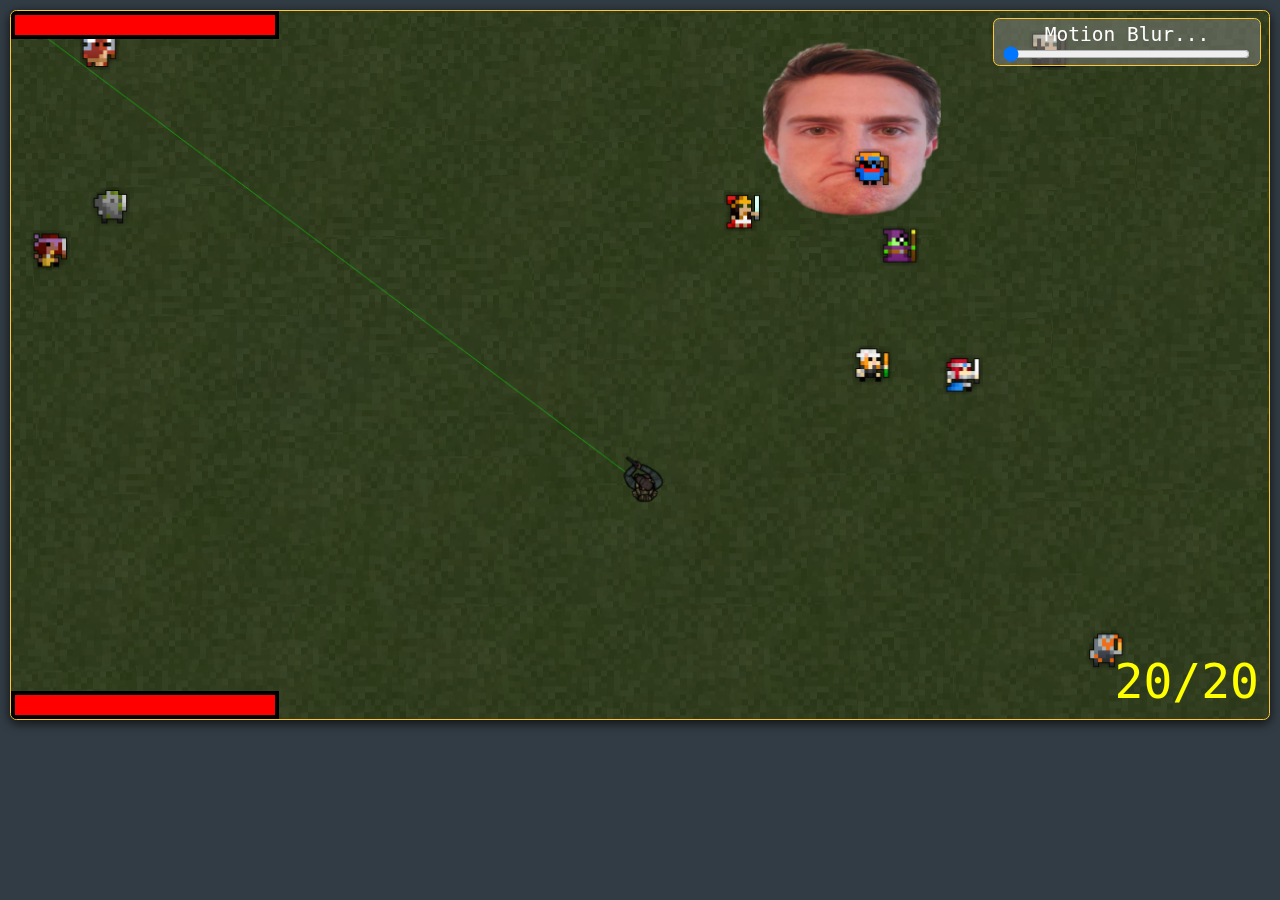
<file: index.html>
<html>
<head>
    <title>Realm of the Mad Graem</title>
    <link rel="stylesheet" href="style.css" />
    <script defer="defer" src="https://code.jquery.com/jquery-3.5.1.min.js"></script>
    <script defer="defer" src="classes/vector.js"></script>
    <script defer="defer" src="classes/sound.js"></script>
    <script defer="defer" src="classes/gameobject.js"></script>
    <script defer="defer" src="classes/bullet.js"></script>
    <script defer="defer" src="classes/minion.js"></script>
    <script defer="defer" src="classes/graem.js"></script>
    <script defer="defer" src="classes/player.js"></script>
    <script defer="defer" src="game.js"></script>
</head>
<body>
    <div id="container">
        <canvas id="background" width="1280" height="720"></canvas>
        <canvas id="canvas" width="1280" height="720"></canvas>
        <canvas id="blur" width="1280" height="720"></canvas>

        <div id="settings">
            <div>
                <label>Motion Blur...</label>
                <input type="range" min="0" max="1" value="0" step="0.05" id="motionBlur" />
            </div>
        </div>

        <div id="bossHealth" class="health-bar">
            <div></div>
        </div>
        <div id="playerHealth" class="health-bar">
            <div></div>
        </div>
 
        <div id="fps"></div>
        <div id="ammo"></div>
    </div>
   </body>
</html>
</file>
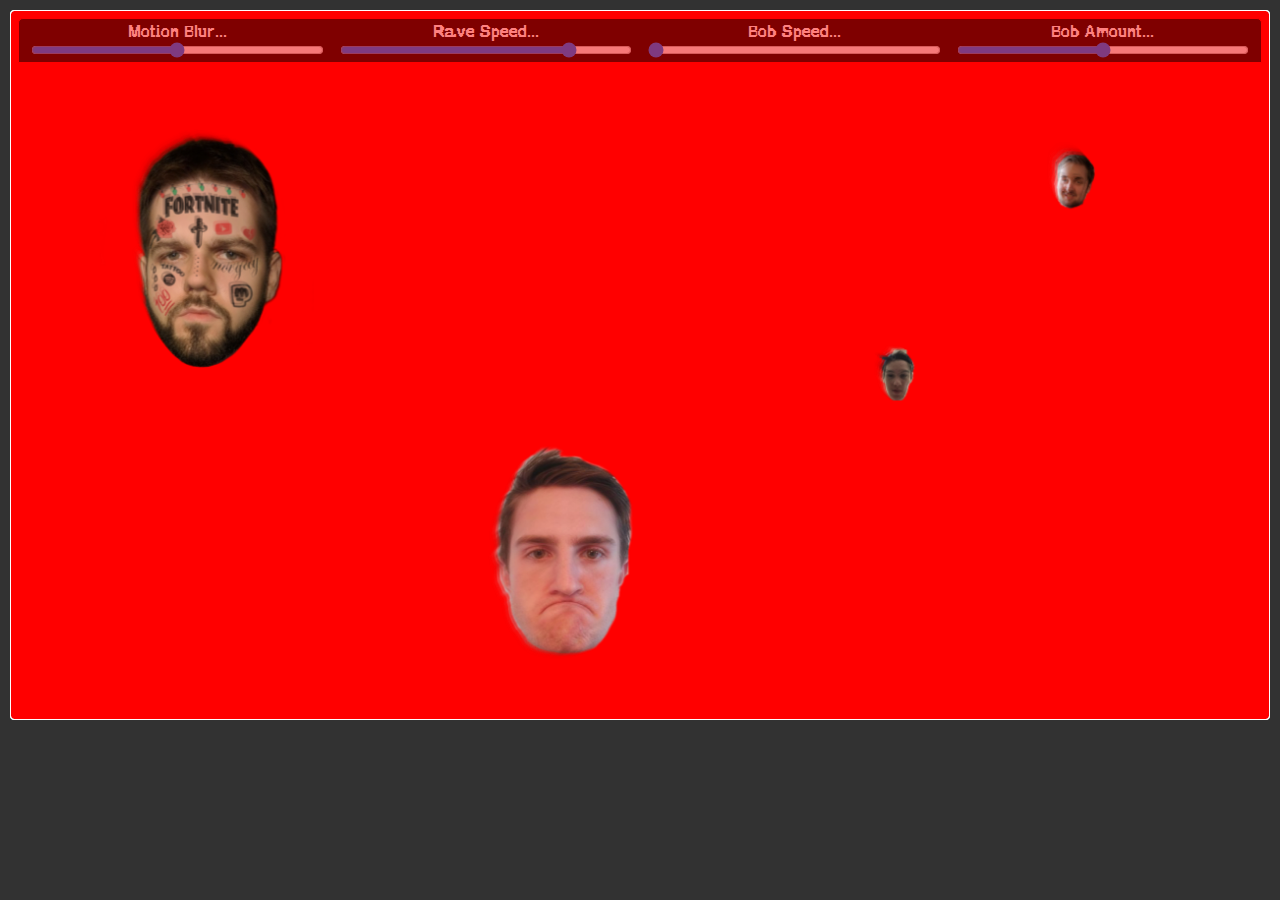
<file: Lame Version/page.html>
<html>
<head>
    <link rel="stylesheet" href="style.css" />
    <script defer="defer" src="https://code.jquery.com/jquery-3.5.1.min.js"></script>
    <script defer="defer" src="vector.js"></script>
    <script defer="defer" src="script.js"></script>
</head>
<body>

    <canvas id="background" width="1280" height="720"></canvas>
    <canvas id="canvas" width="1280" height="720"></canvas>
    <canvas id="blur" width="1280" height="720"></canvas>

    <div id="settings">
        <div>
            <label>Motion Blur...</label>
            <input type="range" min="0" max="1" value="0.5" step="0.05" id="motionBlur" />
        </div>

        <div>
            <label>Rave Speed...</label>
            <input type="range" min="0" max="100" value="80" step="1" id="raveSpeed" />
        </div>

        <div>
            <label>Bob Speed...</label>
            <input type="range" min="900" max="1000" value="900" step="1" id="bobSpeed" />
        </div>

        <div>
            <label>Bob Amount...</label>
            <input type="range" min="0" max="100" value="50" step="1" id="bobAmount" />
        </div>
    </div>


</body>
</html>
</file>
<file: style.css>
/* #region container */
html, body {
    margin: 0;
    font-family: monospace;
}

body {
    padding: 10px;
    background: #323c44;
}

#container {
    overflow: hidden;
    position: relative;
    background: #323c44;
    background-image: url(img/bg.png);
    border: 1px solid rgb(253, 200, 51);
    border-radius: 0.5em;
    display: block;
    margin: 0 auto;
    /*   
        FORCING 16:9 width:height ratio
        9/16 = 0.5625
        16/9 = 1.7778
        22px = (2*10px padding) + (2*1px border) 
        -----------------------------------------
        9/16 * 22px = 12.375px 
        16/9 * 22px = 39.111px 
    */
    width: calc(100vw - 22px);
    height: calc(56.25vw - 12.375px);
    max-width: calc(177.78vh - 39.111px);
    max-height: calc(100vh - 22px);
    -webkit-box-shadow: 0px 3px 11px 0px rgba(0,0,0,0.75);
    -moz-box-shadow: 0px 3px 11px 0px rgba(0,0,0,0.75);
    box-shadow: 0px 3px 11px 0px rgba(0,0,0,0.75);
}
/* #endregion */


/* #region settings */
#settings {
    display: flex;
    flex-wrap: wrap;
    margin: 0.5em 0.5em 0 0.5em;
    background: #90909073;
    padding: 0.35em 0.25em 0.25em 0.25em;
    /*border-radius: 5px 5px 0 0;*/
    width: 20em;
    border-radius: 0.5em;
    position: absolute;
    right: 0.1em;
    border: 1px solid rgb(253, 200, 51);
}

    #settings > div {
        display: flex;
        flex-direction: column;
        /*flex-grow: 100;*/
        flex-basis: 20em;
        max-width: 100%;
        margin: 0 0.5em;
    }

    #settings label {
        color: white;
        text-align: center;
        font-size: 1.5em;
    }

    #settings input {
        margin: 0;
        padding: 0;
        border: none;
        outline: none;
    }
/* #endregion */


/* #region canvas */
canvas {
    position: absolute;
    left: 0;
    top: 0;
    width: 100%;
    height: 100%;
}

#blurCanvas {
    display: none !important;
}
/* #endregion */



#ammo {
    position: absolute;
    bottom: 10;
    right: 10;
    color: yellow;
    font-size: 48px;
}

.health-bar {
    position: absolute;
    background: black;
    padding: 4px;
}
.health-bar > div {
    background: red;
    width: 100%;
    height: 20px;
}
#bossHealth {
    top: 0;
    margin: 0 auto;
    width: 20em;
}

#playerHealth {

    bottom: 0;
    width: 20em;
}

#fps {
    color: white;
    position: absolute;
    bottom: 10px;
    right: 240px;
    font-size: 24px;
}
#fps:not(:empty):after {
    content: " FPS";
}
</file>
<file: Lame Version/style.css>
@font-face {
    font-family: OldGameFatty;
    src: url(OldGameFatty.ttf);
}

/* #region settings */
#settings {
    display: flex;
    flex-wrap: wrap;
    margin: 0.5em 0.5em 0 0.5em;
    opacity: 0.5;
    border: 1px solid red;
    background: black;
    padding: 0.35em 0.25em 0.25em 0.25em;
    
    border-radius: 5px 5px 0 0;
}
    #settings > div {
        display: flex;
        flex-direction: column;
        flex-grow: 100;
        margin: 0 0.5em;
    }
#settings label {
    color: white;
    text-align: center;
}
    #settings input {
        margin: 0;
        padding: 0;
        border: none;
    }
/* #endregion */

html, body {
    margin: 0;
    font-family: OldGameFatty !important;
}

body {
    padding: 10px;
    background: rgb(50,50,50);
}

    body > h1 {
        color: red;
        font-size: 3em;
        margin: 0.25em 0;
        font-weight: normal;
        font-family: Impact, Charcoal, sans-serif;
        text-align: center;
    }

canvas {
    position: absolute;
    top: 10px;
    bottom: 10px;
    left: 10px;
    right: 10px;

    z-index: -1;

    display:block;
    margin: 0 auto;

    border: 1px solid white;
    border-radius: 0.25em;
    
    /*   
        FORCING 16:9 width:height ratio
        9/16 = 0.5625
        16/9 = 1.7778
        22px = (2*10px padding) + (2*1px border) 
        -----------------------------------------
        9/16 * 22px = 12.375px 
        16/9 * 22px = 39.111px 
    */
    width: calc(100vw - 22px);
    height: calc(56.25vw - 12.375px);
    max-width: calc(177.78vh - 39.111px);
    max-height: calc(100vh - 22px);
}

#blurCanvas {
    display: none !important;
}
</file>
